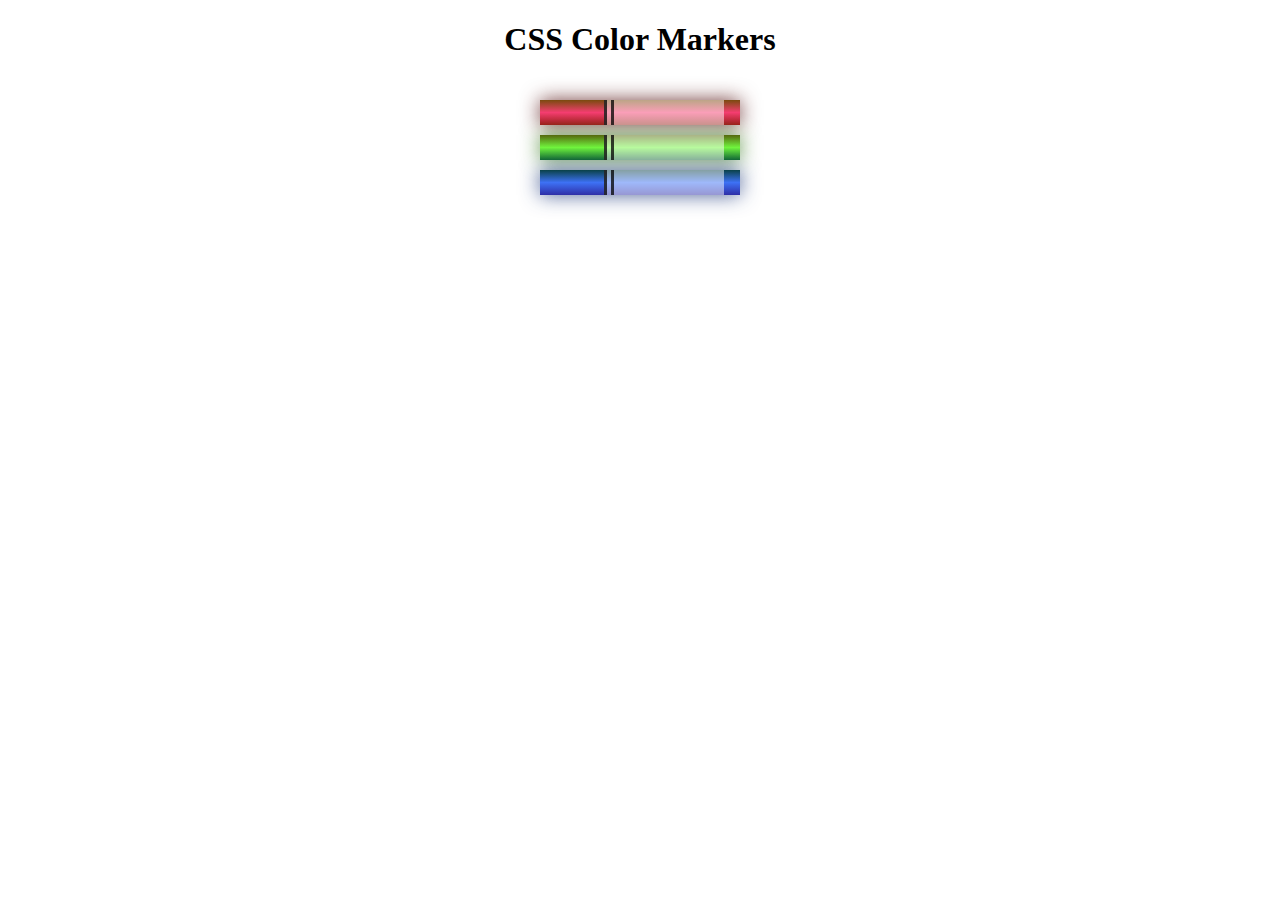
<file: ColoredMarkers/index.html>
<!DOCTYPE html>
<html lang="en">
  <head>
    <meta charset="utf-8">
    <meta name="viewport" content="width=device-width, initial-scale=1.0">
    <title>Colored Markers</title>
    <link rel="stylesheet" href="styles.css">
  </head>
  <body>
    <h1>CSS Color Markers</h1>
    <div class="container">
      <div class="marker red">
        <div class="cap"></div>
        <div class="sleeve"></div>
      </div>
      <div class="marker green">
        <div class="cap"></div>
        <div class="sleeve"></div>
      </div>
      <div class="marker blue">
        <div class="cap"></div>
        <div class="sleeve"></div>
      </div>
    </div>
  </body>
</html>
</file>
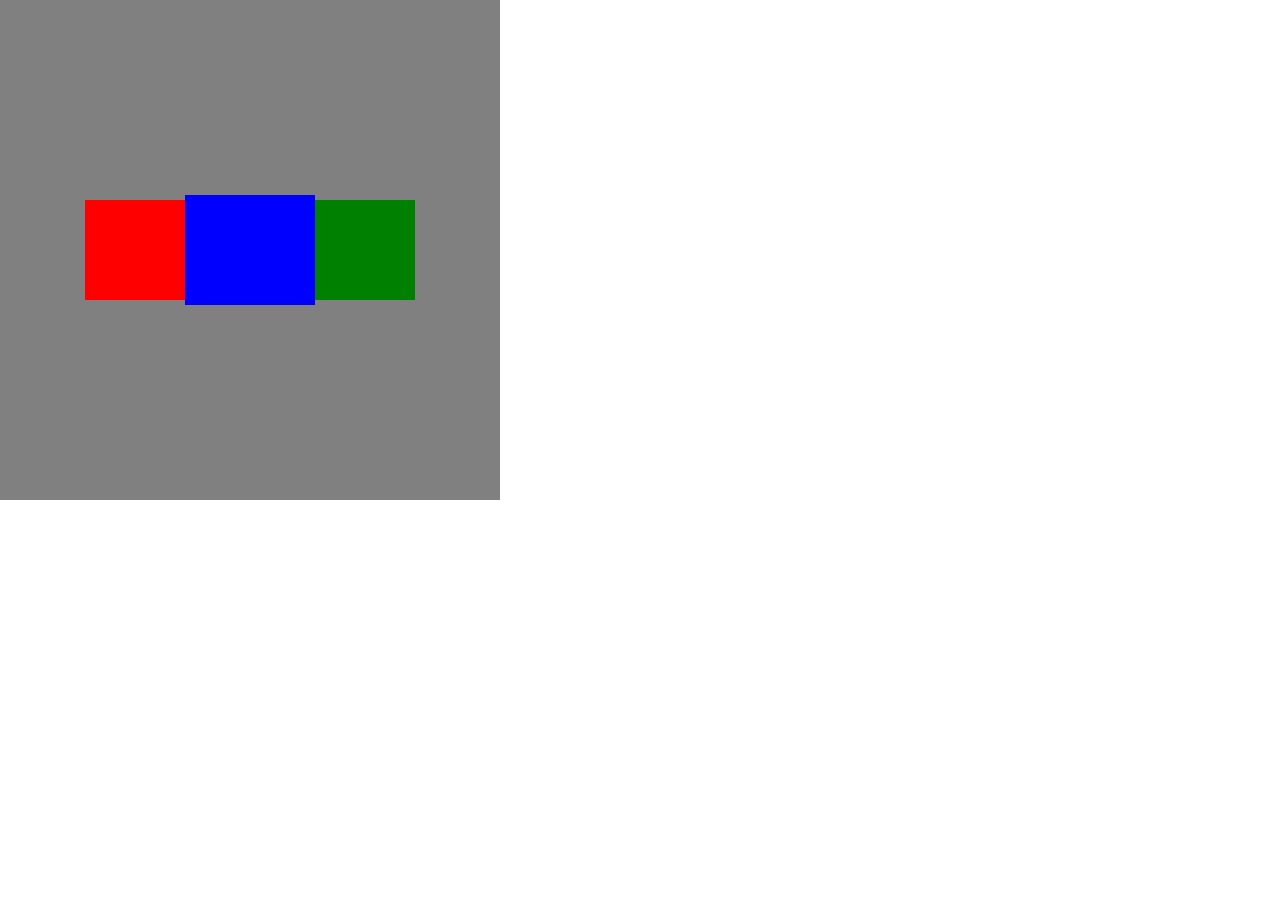
<file: CrashCourseCSS/index.html>
<!DOCTYPE html>
<html lang="en">
  <head>
    <meta charset="UTF-8" />
    <meta name="viewport" content="width=device-width, initial-scale=1.0" />
    <title>Document</title>
    <link rel="stylesheet" href="styles.css" />
  </head>
  <body>
    <div id="box">
      <div id="box1"></div>
      <div id="box2"></div>
      <div id="box3"></div>
    </div>
  </body>
</html>
</file>
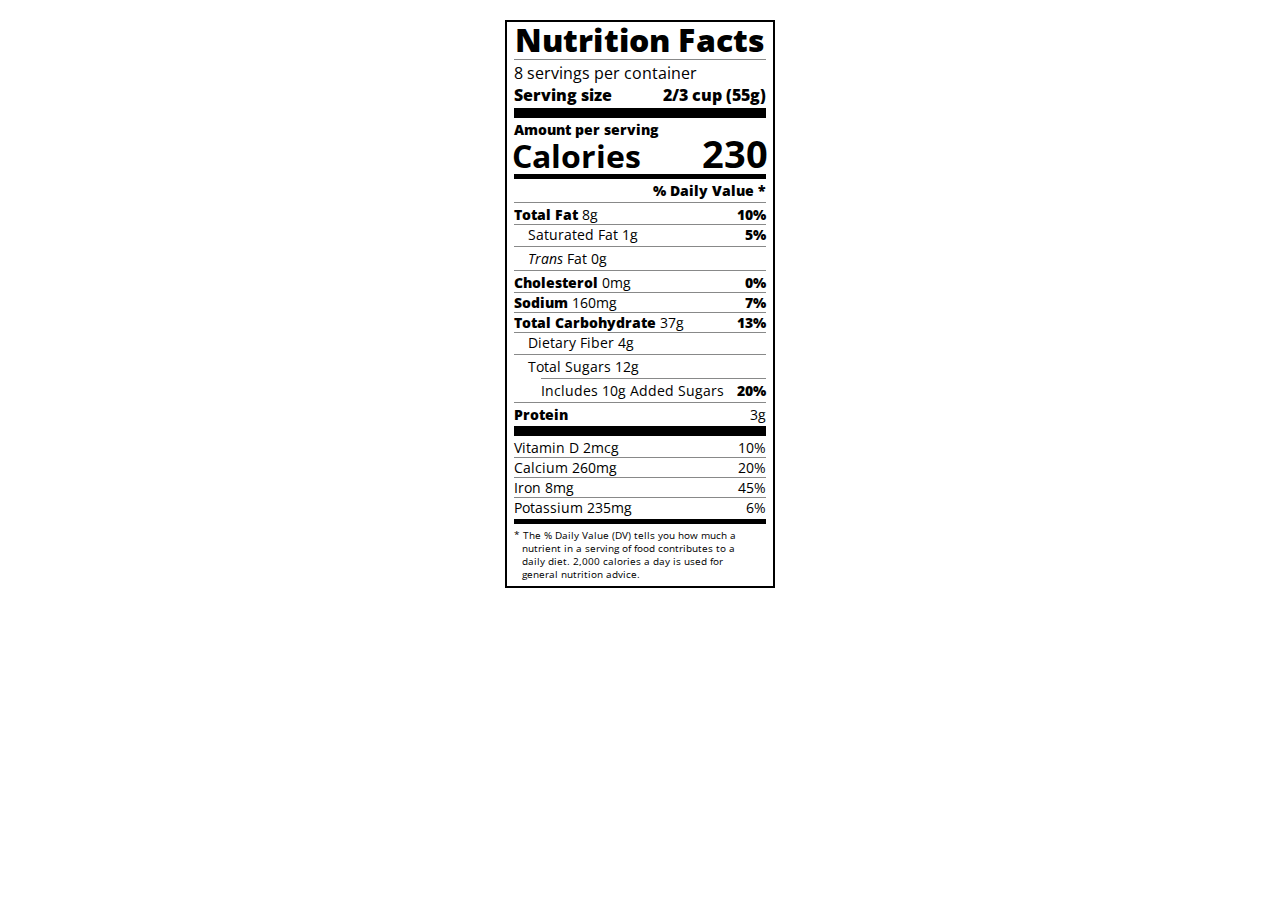
<file: NutritionFacts/index.html>
<!DOCTYPE html>
<html lang="en">
  <head>
    <meta charset="UTF-8" />
    <title>Nutrition Label</title>
    <link
      href="https://fonts.googleapis.com/css?family=Open+Sans:400,700,800"
      rel="stylesheet"
    />
    <link href="./styles.css" rel="stylesheet" />
  </head>

  <body>
    <div class="label">
      <header>
        <h1 class="bold">Nutrition Facts</h1>
        <div class="divider"></div>
        <p>8 servings per container</p>
        <p class="bold">Serving size <span>2/3 cup (55g)</span></p>
      </header>
      <div class="divider large"></div>
      <div class="calories-info">
        <div class="left-container">
          <h2 class="bold small-text">Amount per serving</h2>
          <p>Calories</p>
        </div>
        <span>230</span>
      </div>
      <div class="divider medium"></div>
      <div class="daily-value small-text">
        <p class="bold right no-divider">% Daily Value *</p>
        <div class="divider"></div>
        <p>
          <span><span class="bold">Total Fat</span> 8g</span>
          <span class="bold">10%</span>
        </p>
        <p class="indent no-divider">
          Saturated Fat 1g <span class="bold">5%</span>
        </p>
        <div class="divider"></div>
        <p class="indent no-divider">
          <span><i>Trans</i> Fat 0g</span>
        </p>
        <div class="divider"></div>
        <p>
          <span><span class="bold">Cholesterol</span> 0mg</span>
          <span class="bold">0%</span>
        </p>
        <p>
          <span><span class="bold">Sodium</span> 160mg</span>
          <span class="bold">7%</span>
        </p>
        <p>
          <span><span class="bold">Total Carbohydrate</span> 37g</span>
          <span class="bold">13%</span>
        </p>
        <p class="indent no-divider">Dietary Fiber 4g</p>
        <div class="divider"></div>
        <p class="indent no-divider">Total Sugars 12g</p>
        <div class="divider double-indent"></div>
        <p class="double-indent no-divider">
          Includes 10g Added Sugars <span class="bold">20%</span>
        </p>
        <div class="divider"></div>
        <p class="no-divider"><span class="bold">Protein</span> 3g</p>
        <div class="divider large"></div>
        <p>Vitamin D 2mcg <span>10%</span></p>
        <p>Calcium 260mg <span>20%</span></p>
        <p>Iron 8mg <span>45%</span></p>
        <p class="no-divider">Potassium 235mg <span>6%</span></p>
      </div>
      <div class="divider medium"></div>
      <p class="note">
        * The % Daily Value (DV) tells you how much a nutrient in a serving of
        food contributes to a daily diet. 2,000 calories a day is used for
        general nutrition advice.
      </p>
    </div>
  </body>
</html>
</file>
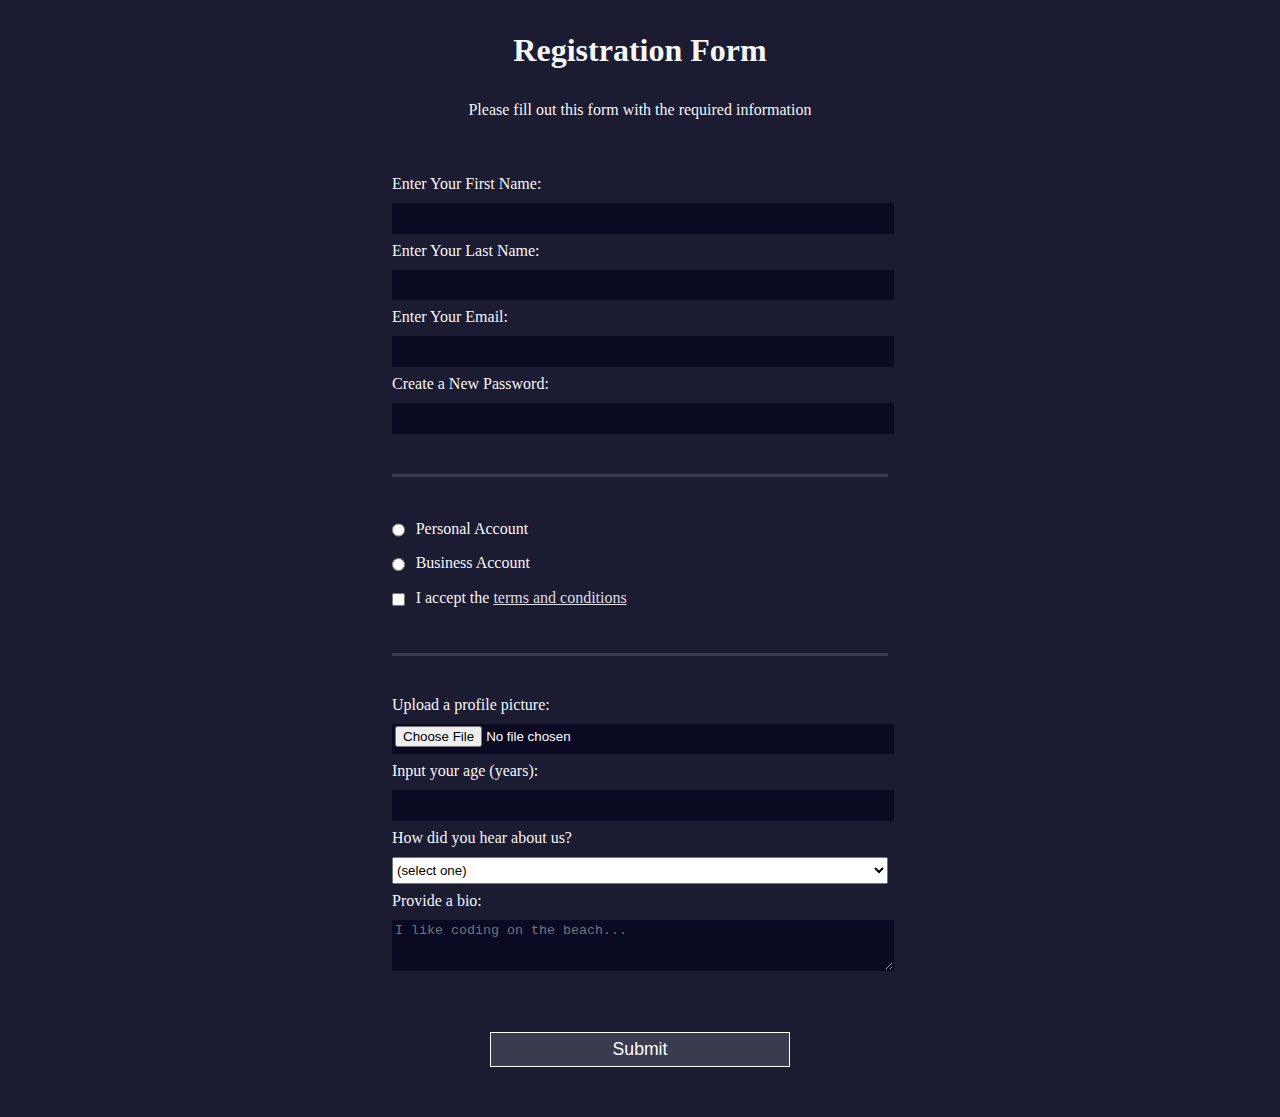
<file: RegistrationForm/index.html>
<!DOCTYPE html>
<html lang="en">
  <head>
    <meta charset="UTF-8">
    <title>Registration Form</title>
    <link rel="stylesheet" href="styles.css" />
  </head>
  <body>
    <h1>Registration Form</h1>
    <p>Please fill out this form with the required information</p>
    <form method="post" action='https://register-demo.freecodecamp.org'>
      <fieldset>
        <label for="first-name">Enter Your First Name: <input id="first-name" name="first-name" type="text" required /></label>
        <label for="last-name">Enter Your Last Name: <input id="last-name" name="last-name" type="text" required /></label>
        <label for="email">Enter Your Email: <input id="email" name="email" type="email" required /></label>
        <label for="new-password">Create a New Password: <input id="new-password" name="new-password" type="password" pattern="[a-z0-5]{8,}" required /></label>
      </fieldset>
      <fieldset>
        <label for="personal-account"><input id="personal-account" type="radio" name="account-type" class="inline" /> Personal Account</label>
        <label for="business-account"><input id="business-account" type="radio" name="account-type" class="inline" /> Business Account</label>
        <label for="terms-and-conditions">
          <input id="terms-and-conditions" type="checkbox" required name="terms-and-conditions" class="inline" /> I accept the <a href="https://www.freecodecamp.org/news/terms-of-service/">terms and conditions</a>
        </label>
      </fieldset>
      <fieldset>
        <label for="profile-picture">Upload a profile picture: <input id="profile-picture" type="file" name="file" /></label>
        <label for="age">Input your age (years): <input id="age" type="number" name="age" min="13" max="120" /></label>
        <label for="referrer">How did you hear about us?
          <select id="referrer" name="referrer">
            <option value="">(select one)</option>
            <option value="1">freeCodeCamp News</option>
            <option value="2">freeCodeCamp YouTube Channel</option>
            <option value="3">freeCodeCamp Forum</option>
            <option value="4">Other</option>
          </select>
        </label>
        <label for="bio">Provide a bio:
          <textarea id="bio" name="bio" rows="3" cols="30" placeholder="I like coding on the beach..."></textarea>
        </label>
      </fieldset>
      <input type="submit" value="Submit" />
    </form>
  </body>
</html>
</file>
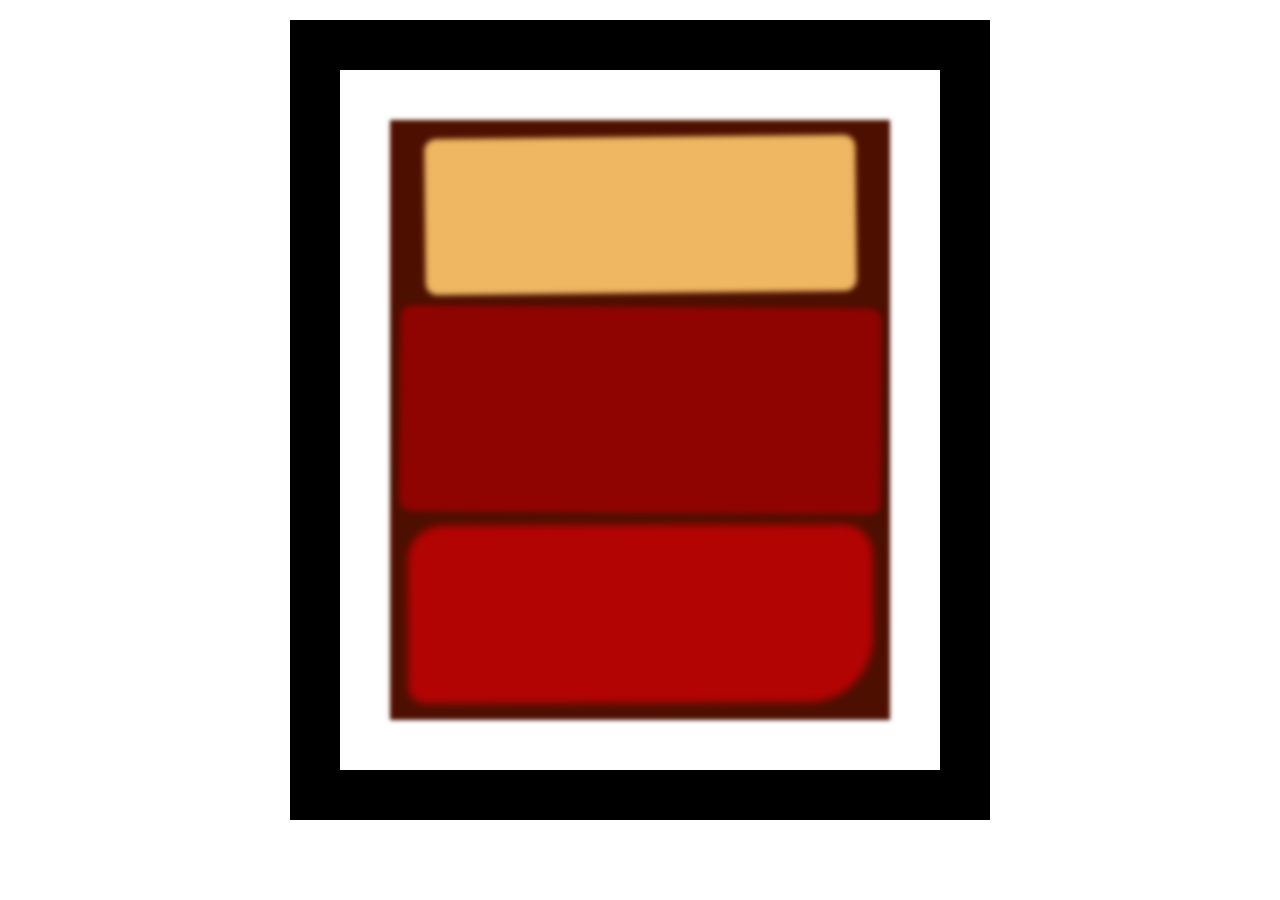
<file: RothkoPainting/index.html>
<!DOCTYPE html>
<html lang="en">
  <head>
    <meta charset="UTF-8" />
    <title>Rothko Painting</title>
    <link href="./styles.css" rel="stylesheet" />
  </head>
  <body>
    <div class="frame">
      <div class="canvas">
        <div class="one"></div>
        <div class="two"></div>
        <div class="three"></div>
      </div>
    </div>
  </body>
</html>
</file>
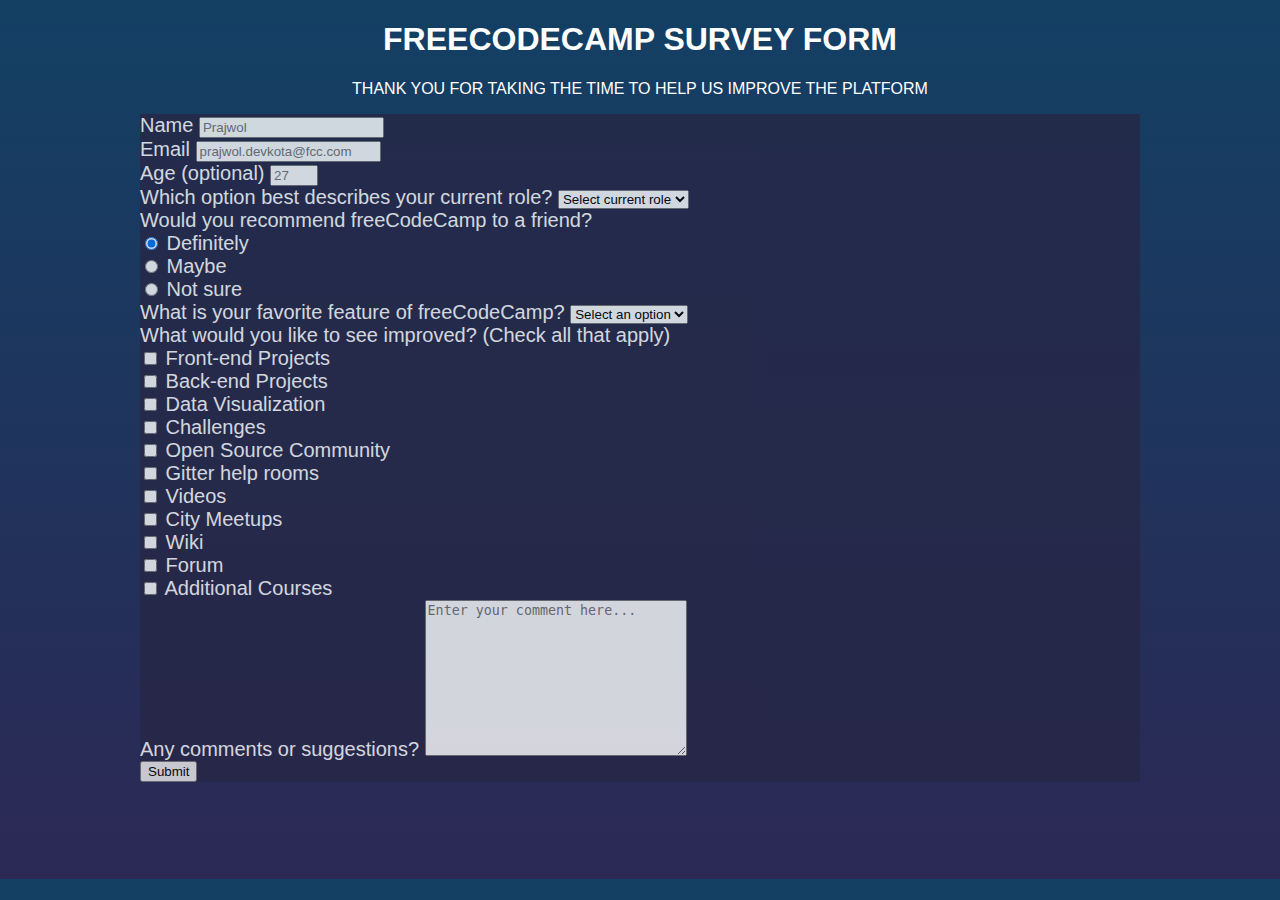
<file: SurveyForm/index.html>
<!DOCTYPE html>
<html lang="en">
  <head>
    <meta charset="UTF-8" />
    <meta name="viewport" content="width=device-width, initial-scale=1.0" />
    <title>Survey Form</title>
    <link rel="stylesheet" href="styles.css" />
  </head>
  <body>
    <div class="main">
      <h1 id="title">freeCodeCamp Survey Form</h1>
      <p id="description">
        Thank you for taking the time to help us improve the platform
      </p>
      <form id="survey-form">
        <label for="name" id="name-label">
          Name
          <input id="name" type="text" placeholder="Prajwol" required
        /></label>
        <label for="email" id="email-label">
          Email
          <input
            id="email"
            type="email"
            placeholder="prajwol.devkota@fcc.com"
            required
        /></label>
        <label for="number" id="number-label">
          Age (optional)
          <input
            id="number"
            type="number"
            placeholder="27"
            pattern="[0-9]"
            min="5"
            max="8"
        /></label>
        <label for="dropdown">
          Which option best describes your current role?
          <select id="dropdown">
            <option value="">Select current role</option>
            <option value="Student">Student</option>
            <option value="Full Time Job">Full Time Job</option>
            <option value="Full Time Learner">Full Time Learner</option>
            <option value="Prefer not to say">Prefer not to say</option>
            <option value="Other">Other</option>
          </select></label
        >
        <label for="">
          Would you recommend freeCodeCamp to a friend?
          <label for=""
            ><input
              type="radio"
              name="recommend-friend"
              value="Definitely"
              checked
            />
            Definitely </label
          ><label for=""
            ><input type="radio" name="recommend-friend" value="Maybe" />
            Maybe </label
          ><label for=""
            ><input type="radio" name="recommend-friend" value="Not sure" /> Not
            sure
          </label></label
        >
        <label for="">
          What is your favorite feature of freeCodeCamp?
          <select id="">
            <option value="">Select an option</option>
            <option value="Challenges">Challenges</option>
            <option value="Projects">Projects</option>
            <option value="Community">Community</option>
            <option value="Open Source">Open Source</option>
          </select>
        </label>
        <label for="">
          What would you like to see improved? (Check all that apply)
          <label for=""
            ><input type="checkbox" value="Front-end Projects" /> Front-end
            Projects </label
          ><label for=""
            ><input type="checkbox" value="Back-end Projects" /> Back-end
            Projects</label
          ><label for=""
            ><input type="checkbox" value="Data Visualization" /> Data
            Visualization</label
          ><label for=""
            ><input type="checkbox" value="Challenges" /> Challenges</label
          ><label for=""
            ><input type="checkbox" value="Open Source Community" /> Open Source
            Community</label
          ><label for=""
            ><input type="checkbox" value="Gitter help rooms" /> Gitter help
            rooms</label
          ><label for=""><input type="checkbox" value="Videos" /> Videos</label
          ><label for=""
            ><input type="checkbox" value="City Meetups" /> City Meetups</label
          ><label for=""><input type="checkbox" value="Wiki" /> Wiki</label
          ><label for=""><input type="checkbox" value="Forum" /> Forum</label
          ><label for=""
            ><input type="checkbox" value="Additional Courses" /> Additional
            Courses</label
          >
        </label>
        <label for="">
          Any comments or suggestions?
          <textarea
            name=""
            id=""
            cols="30"
            rows="10"
            placeholder="Enter your comment here..."
          ></textarea>
        </label>
        <input id="submit" type="submit" />
      </form>
    </div>
  </body>
</html>
</file>
<file: ColoredMarkers/styles.css>
h1 {
    text-align: center;
  }
  
  .container {
    background-color: rgb(255, 255, 255);
    padding: 10px 0;
  }
  
  .marker {
    width: 200px;
    height: 25px;
    margin: 10px auto;
  }
  
  .cap {
    width: 60px;
    height: 25px;
  }
  
  .sleeve {
    width: 110px;
    height: 25px;
    background-color: rgba(255, 255, 255, 0.5);
    border-left: 10px double rgba(0, 0, 0, 0.75);
  }
  
  .cap, .sleeve {
    display: inline-block;
  }
  
  .red {
    background: linear-gradient(rgb(122, 74, 14), rgb(245, 62, 113), rgb(162, 27, 27));
    box-shadow: 0 0 20px 0 rgba(83, 14, 14, 0.8);
  }
  
  .green {
    background: linear-gradient(#55680D, #71F53E, #116C31);
    box-shadow: 0 0 20px 0 #3B7E20CC;
  }
  
  .blue {
    background: linear-gradient(hsl(186, 76%, 16%), hsl(223, 90%, 60%), hsl(240, 56%, 42%));
    box-shadow: 0 0 20px 0 hsl(223, 59%,31%, 0.8);
  }
</file>
<file: CrashCourseCSS/styles.css>
* {
  margin: 0;
  padding: 0;
  box-sizing: border-box;
}

html,
body {
  width: 100%;
  height: 100%;
}

#box {
  display: flex;
  justify-content: center;
  align-items: center;
  width: 500px;
  height: 500px;
  background-color: grey;
}
#box1 {
  width: 100px;
  height: 100px;
  background-color: red;
}
#box2 {
  width: 130px;
  height: 110px;
  background-color: blue;
}
#box3 {
  width: 100px;
  height: 100px;
  background-color: green;
}
</file>
<file: NutritionFacts/styles.css>
* {
  box-sizing: border-box;
}

html {
  font-size: 16px;
}

body {
  font-family: 'Open Sans', sans-serif;
}

.label {
  border: 2px solid black;
  width: 270px;
  margin: 20px auto;
  padding: 0 7px;
}

header h1 {
  text-align: center;
  margin: -4px 0;
  letter-spacing: 0.15px;
}

p {
  margin: 0;
  display: flex;
  justify-content: space-between;
}

.divider {
  border-bottom: 1px solid #888989;
  margin: 2px 0;
}

.bold {
  font-weight: 800;
}

.large {
  height: 10px;
}

.large,
.medium {
  background-color: black;
  border: 0;
}

.medium {
  height: 5px;
}

.small-text {
  font-size: 0.85rem;
}

.calories-info {
  display: flex;
  justify-content: space-between;
  align-items: flex-end;
}

.calories-info h2 {
  margin: 0;
}

.left-container p {
  margin: -5px -2px;
  font-size: 2em;
  font-weight: 700;
}

.calories-info span {
  margin: -7px -2px;
  font-size: 2.4em;
  font-weight: 700;
}

.right {
  justify-content: flex-end;
}

.indent {
  margin-left: 1em;
}

.double-indent {
  margin-left: 2em;
}

.daily-value p:not(.no-divider) {
  border-bottom: 1px solid #888989;
}

.note {
  font-size: 0.6rem;
  margin: 5px 0;
  padding: 0 8px;
  text-indent: -8px;
}
</file>
<file: RegistrationForm/styles.css>
body {
  width: 100%;
  height: 100vh;
  margin: 0;
  background-color: #1b1b32;
  color: #f5f6f7;
  font-family: Tahoma;
  font-size: 16px;
}

h1, p {
  margin: 1em auto;
  text-align: center;
}

form {
  width: 60vw;
  max-width: 500px;
  min-width: 300px;
  margin: 0 auto;
  padding-bottom: 2em;
}

fieldset {
  border: none;
  padding: 2rem 0;
  border-bottom: 3px solid #3b3b4f;
}

fieldset:last-of-type {
  border-bottom: none;
}

label {
  display: block;
  margin: 0.5rem 0;
}

input,
textarea,
select {
  margin: 10px 0 0 0;
  width: 100%;
  min-height: 2em;
}

input, textarea {
  background-color: #0a0a23;
  border: 1px solid #0a0a23;
  color: #ffffff;
}

.inline {
  width: unset;
  margin: 0 0.5em 0 0;
  vertical-align: middle;
}

input[type="submit"] {
  display: block;
  width: 60%;
  margin: 1em auto;
  height: 2em;
  font-size: 1.1rem;
  background-color: #3b3b4f;
  border-color: white;
  min-width: 300px;
}

input[type="file"] {
  padding: 1px 2px;
}

a {
  color: #dfdfe2;
}
</file>
<file: RothkoPainting/styles.css>
.canvas {
  width: 500px;
  height: 600px;
  background-color: #4d0f00;
  overflow: hidden;
  filter: blur(2px);
}

.frame {
  border: 50px solid black;
  width: 500px;
  padding: 50px;
  margin: 20px auto;
}

.one {
  width: 425px;
  height: 150px;
  background-color: #efb762;
  margin: 20px auto;
  box-shadow: 0 0 3px 3px #efb762;
  border-radius: 9px;
  transform: rotate(-0.6deg);
}

.two {
  width: 475px;
  height: 200px;
  background-color: #8f0401;
  margin: 0 auto 20px;
  box-shadow: 0 0 3px 3px #8f0401;
  border-radius: 8px 10px;
  transform: rotate(0.4deg);
}

.one,
.two {
  filter: blur(1px);
}

.three {
  width: 91%;
  height: 28%;
  background-color: #b20403;
  margin: auto;
  filter: blur(2px);
  box-shadow: 0 0 5px 5px #b20403;
  border-radius: 30px 25px 60px 12px;
  transform: rotate(-0.2deg);
}
</file>
<file: SurveyForm/styles.css>
body {
  background-color: #000000;
  color: #ffffff;
  font-family: sans-serif;
  background-image: linear-gradient(
      rgba(32, 106, 167, 0.6),
      rgba(110, 103, 214, 0.397)
    ),
    url(https://cdn.freecodecamp.org/testable-projects-fcc/images/survey-form-background.jpeg);

  height: 850px;
}
.main {
  margin: 0 auto;
  max-width: 1000px;
  width: 100%;
}

h1,
p {
  text-align: center;
  text-transform: uppercase;
}

label {
  display: block;
  font-size: 20px;
}

form {
  background-color: #272746;
  opacity: 0.8;
}
</file>
